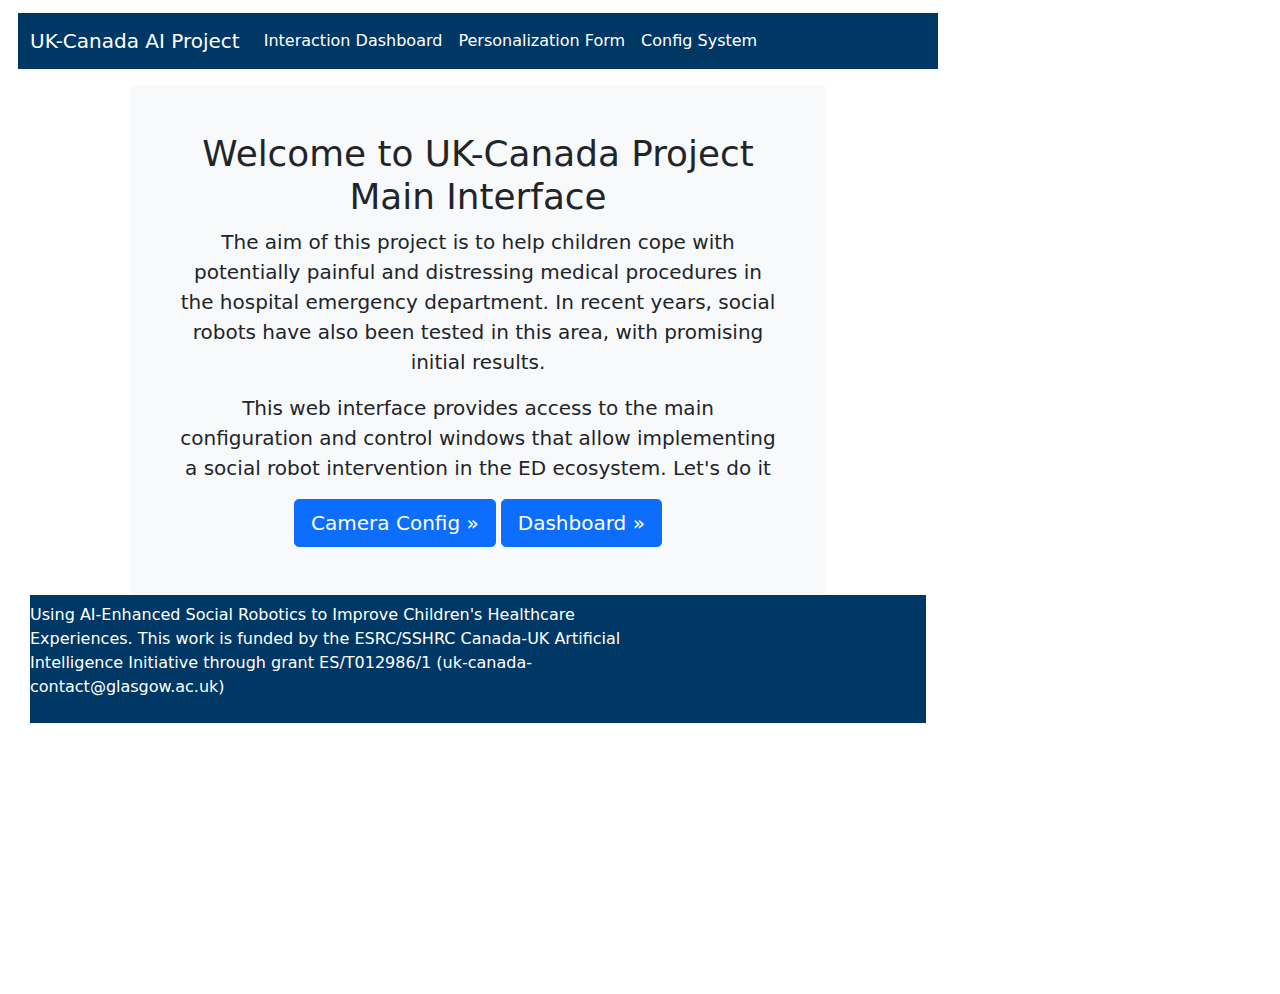
<file: web_gui/index.html>
<!DOCTYPE HTML>
<html>
<head>
	<style>
		p {
			font-size:	1.1em;
		}
		#output, #active_page {
			width:		920px;
			height:		850px;
			margin: 	5px 10px;
			padding:    0px;
			border:     0px
		}
		#shell  {
			width:		920px;
			height:		100px;
			margin: 	5px 10px;
			padding:    0px;
			border:     0px;
			overflow:	scroll;
		}
	</style>
</head>
<body>
	<iframe id="active_page" name="ActivePage" src="about:blank"></iframe>
	<iframe id="shell" name="myShell" src="about:blank"></iframe>

	<script>
		var ros_IP = "10.42.0.254";
		var naoqi= false;
		var t_doactivity = '5';
		var t_idle = '5';
		var t_pause = '5';
		var t_query_response = '5';
		var child_name = 'Sarah';
		var hospital_name = 'Hospital for Sick Children';
		var jet_name = 'tobojetuk';
		var rasp_name_a = 'toboraspuk-desktop';
		var rasp_name = 'toboraspuk';
		var rasp_pass = 'tobo2021';
		var passphrase = 'tobo2023';
		var jet_IP = '10.42.0.1';
		var nao_IP = '192.168.42.176'; 
		var recording_len = 35000;
		var url = "htmls/main.html";
		var shell_url = "http://"+ros_IP+":4200";
    
		sessionStorage.setItem('ros_IP',ros_IP);
		sessionStorage.setItem('jet_IP',jet_IP);
		sessionStorage.setItem('nao_IP',nao_IP);
		sessionStorage.setItem('naoip_checked',false);
		sessionStorage.setItem('jet_name',jet_name);
		sessionStorage.setItem('rasp_name',rasp_name);
		sessionStorage.setItem('naoqi', naoqi);
		sessionStorage.setItem('t_doactivity',t_doactivity);
		sessionStorage.setItem('t_query_response',t_query_response);
		sessionStorage.setItem('t_idle',t_idle);
		sessionStorage.setItem('t_pause',t_pause);
		sessionStorage.setItem('child_name',child_name);
		sessionStorage.setItem('hospital_name',hospital_name);
    	sessionStorage.setItem('recording_len',recording_len);
		// Receive response from shellinabox
		window.addEventListener("message", function(message) {
			// Allow messages only from shellinabox
			if (message.origin !== shell_url) {
				return;
			}

			// Handle response according to response type
			var decoded = JSON.parse(message.data);
			
			switch (decoded.type) {
			case "ready":
				// Shellinabox is ready to communicate and we will enable console output
				// by default.
				var message = JSON.stringify({
					type : 'output',
					data : 'enable'
				});
				shell.contentWindow.postMessage(message, shell_url);
				break;
			case "output" :
				// Append new output
				//console.log('Data = ' + decoded.data+'\n');
				if (decoded.data == rasp_name_a+' login: '){
				  var message = JSON.stringify({
				      type : 'input',
				      data : rasp_name+'\n'
	        });
		      shell.contentWindow.postMessage(message, shell_url);
				}
				if (decoded.data == 'Password: '){
				  var message = JSON.stringify({
				      type : 'input',
				      data : rasp_pass+'\n'
	        });
		      shell.contentWindow.postMessage(message, shell_url);
				}
				if (decoded.data == 'Enter passphrase for /home/'+rasp_name+'/.ssh/id_rsa: '){
				  var message = JSON.stringify({
				      type : 'input',
				      data : passphrase+'\n'
	        });
		      shell.contentWindow.postMessage(message, shell_url);
				}
				break;
			case "session" :
				console.log('Session status: ' + decoded.data);
			  if (decoded.data == 'closed'){
				  // Reload session status
				  var message = JSON.stringify({
				    type : 'reconnect'
			    });
			    shell.contentWindow.postMessage(message, shell_url);
				}
				break;
			}
		}, false);

		// Add url to our iframe after the event listener is installed.
		active_page.src = url;

	</script>

</body>
</html>
</file>
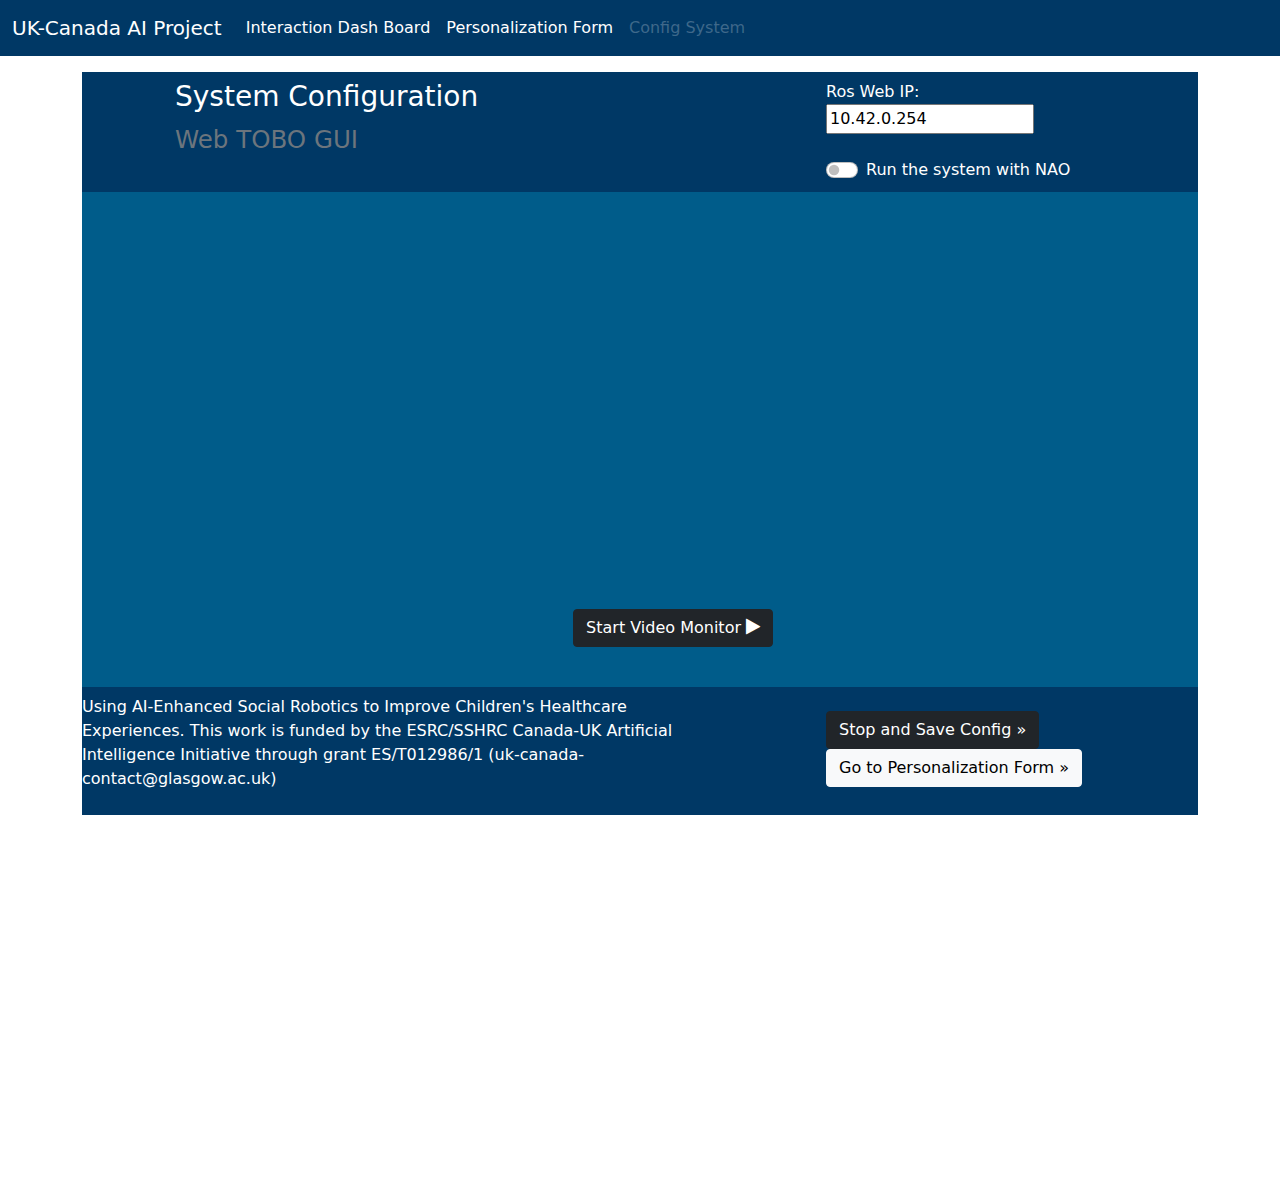
<file: web_gui/htmls/config.html>
<!doctype html>
<html lang="en">
  <head>
    <title>UK-Canada AI Project</title>
    <!-- Required meta tags -->
    <meta charset="utf-8">
    <meta name="viewport" content="width=device-width, initial-scale=1, shrink-to-fit=no">
    <meta name="author" content="Andres Ramirez, Alan Linsay">
    <meta name="description" content="UK-Canada Project main interface">
    <link rel="stylesheet" type="text/css" href="../css/base.css"/>
    <link rel="shortcut icon" type="image" href="../favicon.ico">
    <!-- Bootstrap CSS -->
    <link rel="stylesheet" href="../bootstrap-5.1.3/css/bootstrap.min.css" integrity="sha384-1BmE4kWBq78iYhFldvKuhfTAU6auU8tT94WrHftjDbrCEXSU1oBoqyl2QvZ6jIW3" crossorigin="anonymous">
    <!-- Font Awesome -->
    <link rel="stylesheet" href="../css/font-awesome-4.7.0/css/font-awesome.min.css">
    <link href="../css/navbar-top-fixed.css" rel="stylesheet">
  </head>
  
  <body>
    <script src="../scripts/hls.js"></script>
    <nav class="navbar navbar-expand-md fixed-top navbar-dark" style="background-color: #003865;">
        <div class="container-fluid">
          <a class="navbar-brand" href="main.html">UK-Canada AI Project</a>
          <button class="navbar-toggler" type="button" data-bs-toggle="collapse" data-bs-target="#navbarCollapse" aria-controls="navbarCollapse" aria-expanded="false" aria-label="Toggle navigation">
            <span class="navbar-toggler-icon"></span>
          </button>
          <div class="collapse navbar-collapse" id="navbarCollapse">
            <ul class="navbar-nav me-auto mb-2 mb-md-0">
              <li class="nav-item">
                <a class="nav-link active" aria-current="page" href="main_interaction.html">Interaction Dash Board</a>
              </li>
              <li class="nav-item">
                <a class="nav-link active" href="personalform.html">Personalization Form</a>
              </li>
              <li class="nav-item">
                <a class="nav-link disabled" href="config.html">Config System</a>
              </li>
            </ul>
          </div>
        </div>
    </nav>
    <div class="container-lg">
        <div class="box bg-4">
            <div class=" col-md-1"></div>
            <div class=" col-md-5">
                <h3>System Configuration</h3>
                <h3><small class="text-muted">Web TOBO GUI</small></h3>
            </div>
            <div class=" col-md-2">
            </div>
            <div class=" col-md-3">
                <label for="ros_ip">Ros Web IP:</label>
                <input type="text" value="10.42.0.254" id="ros_ip" name="ros_ip"><br><br>
                <div class="form-check form-switch">
                    <input class="form-check-input" type="checkbox" role="switch" id="naoqi_switch" onChange="onChange_config('switch')">
                    <label class="form-check-label" for="flexSwitchCheckChecked">Run the system with NAO</label>
                </div>
            </div>
            <div class=" col-md-1"></div>
        </div>
    </div>
    <div class="container-lg">
        <div class="box bg-2">
            <div class=" col-md-2"></div>
            <div class=" col-md-8">
                <video height="400" id="video"></video>
                <button onclick="start_video()" type="button" class="btn btn-dark">Start Video Monitor  <i class="fa fa-play" style="font-size:18px"></i></button>
            </div>
            <div class=" col-md-2"></div>
        </div>
    </div>

    <div class="container-lg">
        <div class="box bg-4">
            <div class=" col-md-7">
                <p>Using AI-Enhanced Social Robotics to Improve Children's Healthcare Experiences. 
                This work is funded by the ESRC/SSHRC Canada-UK Artificial Intelligence Initiative through grant ES/T012986/1
                (uk-canada-contact@glasgow.ac.uk)
                </p>
            </div>
            <div class=" col-md-1"></div>
            <div class=" col-md-4">
                <p></p>
                <button onclick="save_config()" type="button" class="btn btn-dark">Stop and Save Config &raquo;</button>
                <a id="go_dashboard" role="button" class="btn btn-light" href="personalform.html">Go to Personalization Form &raquo;</a>
            </div>
        </div>
    </div>
    <!-- Optional JavaScript -->
    <!-- jQuery first, then Popper.js, then Bootstrap JS -->
    <script src="../scripts/jquery-3.3.1.slim.min.js" integrity="sha384-q8i/X+965DzO0rT7abK41JStQIAqVgRVzpbzo5smXKp4YfRvH+8abtTE1Pi6jizo" crossorigin="anonymous"></script>
    <script src="../bootstrap-5.1.3/js/bootstrap.bundle.min.js" integrity="sha384-ka7Sk0Gln4gmtz2MlQnikT1wXgYsOg+OMhuP+IlRH9sENBO0LRn5q+8nbTov4+1p" crossorigin="anonymous"></script>
  </body>
  <script src="../scripts/roslib.min.js"></script>
  <script src="../scripts/eventemitter2.min.js"></script>
  <script src="../scripts/config_manager.js"></script> 
</html>
</file>
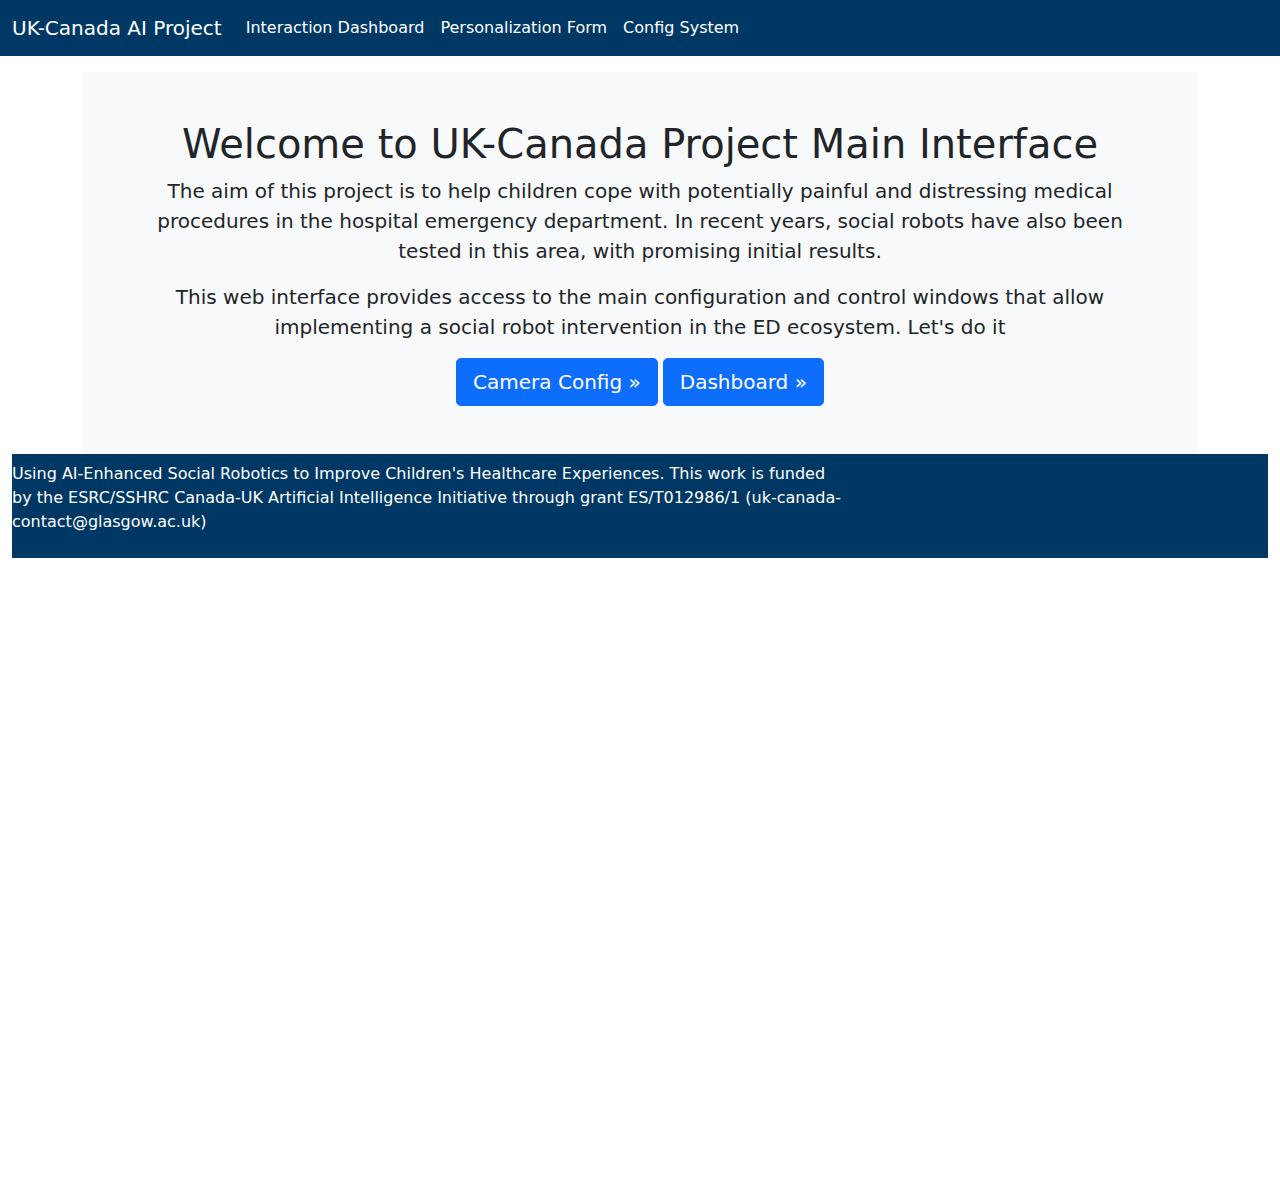
<file: web_gui/htmls/main.html>
<!doctype html>
<html lang="en">
  <head>
    <title>UK-Canada AI Project</title>
    <!-- Required meta tags -->
    <meta charset="utf-8">
    <meta name="viewport" content="width=device-width, initial-scale=1, shrink-to-fit=no">
    <meta name="author" content="Andres Ramirez, Alan Linsay">
    <meta name="description" content="UK-Canada Project main interface">
 
    <link rel="shortcut icon" type="image" href="../favicon.ico">
    <link rel="stylesheet" type="text/css" href="../css/base.css"/>
    <!-- Bootstrap CSS -->
    <link rel="stylesheet" href="../bootstrap-5.1.3/css/bootstrap.min.css" integrity="sha384-1BmE4kWBq78iYhFldvKuhfTAU6auU8tT94WrHftjDbrCEXSU1oBoqyl2QvZ6jIW3" crossorigin="anonymous">
    <script src="../bootstrap-5.1.3/js/bootstrap.bundle.min.js" integrity="sha384-ka7Sk0Gln4gmtz2MlQnikT1wXgYsOg+OMhuP+IlRH9sENBO0LRn5q+8nbTov4+1p" crossorigin="anonymous"></script>
    <script src="../scripts/jquery-3.3.1.slim.min.js" integrity="sha384-q8i/X+965DzO0rT7abK41JStQIAqVgRVzpbzo5smXKp4YfRvH+8abtTE1Pi6jizo" crossorigin="anonymous"></script>
    <!-- Font Awesome -->
    <link rel="stylesheet" href="../css/font-awesome-4.7.0/css/font-awesome.min.css">

    <style>
      .bd-placeholder-img {
        font-size: 1.125rem;
        text-anchor: middle;
        -webkit-user-select: none;
        -moz-user-select: none;
        user-select: none;
      }

      @media (min-width: 768px) {
        .bd-placeholder-img-lg {
          font-size: 3.5rem;
        }
      }

      .b-example-divider {
        height: 3rem;
        background-color: rgba(0, 0, 0, .1);
        border: solid rgba(0, 0, 0, .15);
        border-width: 1px 0;
        box-shadow: inset 0 .5em 1.5em rgba(0, 0, 0, .1), inset 0 .125em .5em rgba(0, 0, 0, .15);
      }

      .b-example-vr {
        flex-shrink: 0;
        width: 1.5rem;
        height: 100vh;
      }

      .bi {
        vertical-align: -.125em;
        fill: currentColor;
      }

      .nav-scroller {
        position: relative;
        z-index: 2;
        height: 2.75rem;
        overflow-y: hidden;
      }

      .nav-scroller .nav {
        display: flex;
        flex-wrap: nowrap;
        padding-bottom: 1rem;
        margin-top: -1px;
        overflow-x: auto;
        text-align: center;
        white-space: nowrap;
        -webkit-overflow-scrolling: touch;
      }
    </style>

    
    <!-- Custom styles for this template -->
    <link href="../css/navbar-top-fixed.css" rel="stylesheet">
  </head>
  <body>
    
    <nav class="navbar navbar-expand-md fixed-top navbar-dark" style="background-color: #003865;">
      <div class="container-fluid">
        <a class="navbar-brand" href="main.html">UK-Canada AI Project</a>
        <button class="navbar-toggler" type="button" data-bs-toggle="collapse" data-bs-target="#navbarCollapse" aria-controls="navbarCollapse" aria-expanded="false" aria-label="Toggle navigation">
          <span class="navbar-toggler-icon"></span>
        </button>
        <div class="collapse navbar-collapse" id="navbarCollapse">
          <ul class="navbar-nav me-auto mb-2 mb-md-0">
            <li class="nav-item">
              <a class="nav-link active" aria-current="page" href="main_interaction.html">Interaction Dashboard</a>
            </li>
            <li class="nav-item">
              <a class="nav-link active" href="personalform.html">Personalization Form</a>
            </li>
            <li class="nav-item">
              <a class="nav-link active" href="config.html">Config System</a>
            </li>
          </ul>
        </div>
      </div>
    </nav>

    <main class="container">
      <div class="bg-light p-5 rounded">
        <h1>Welcome to UK-Canada Project Main Interface</h1>
        <p class="lead">The aim of this project is to help children cope with potentially painful and distressing medical procedures in the hospital emergency department. In recent years, social robots have also been tested in this area, with promising initial results.</p>
        <p class="lead">This web interface provides access to the main configuration and control windows that allow implementing a social robot intervention in the ED ecosystem. Let's do it</p>
        <a class="btn btn-lg btn-primary" href="config.html" role="button">Camera Config &raquo;</a>
        <a class="btn btn-lg btn-primary" href="main_interaction.html" role="button">Dashboard &raquo;</a>
      </div>
    </main>

    <div class="container-fluid">
      <div class="box bg-4">
          <div class=" col-md-8">
              <p>Using AI-Enhanced Social Robotics to Improve Children's Healthcare Experiences. 
              This work is funded by the ESRC/SSHRC Canada-UK Artificial Intelligence Initiative through grant ES/T012986/1
              (uk-canada-contact@glasgow.ac.uk)
              </p>
          </div>
          <div class=" col-md-4"></div>
      </div>
    </div>
  </body>
</html>
</file>
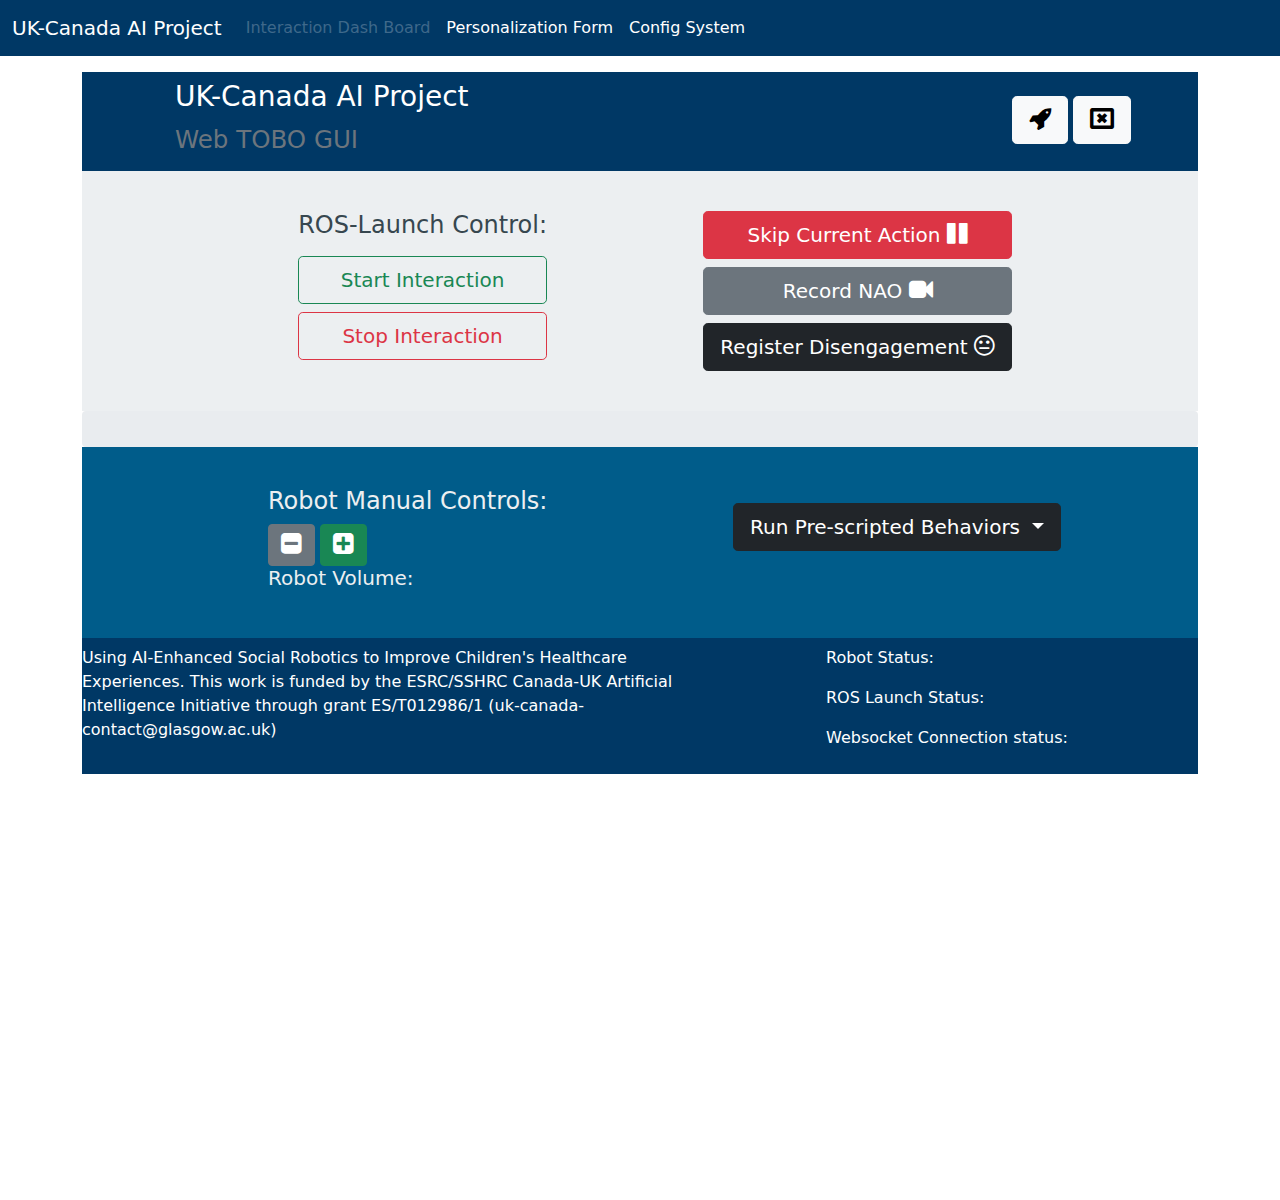
<file: web_gui/htmls/main_interaction.html>
<!doctype html>
<html lang="en">
  <head>
    <title>UK-Canada AI Project</title>
    <!-- Required meta tags -->
    <meta charset="utf-8">
    <meta name="viewport" content="width=device-width, initial-scale=1, shrink-to-fit=no">
    <meta name="author" content="Andres Ramirez, Alan Linsay">
    <meta name="description" content="UK-Canada Project main interface">
    <link rel="stylesheet" type="text/css" href="../css/base.css"/>
    <link rel="shortcut icon" type="image" href="../favicon.ico">
    <!-- Bootstrap CSS -->
    <link rel="stylesheet" href="../bootstrap-5.1.3/css/bootstrap.min.css" integrity="sha384-1BmE4kWBq78iYhFldvKuhfTAU6auU8tT94WrHftjDbrCEXSU1oBoqyl2QvZ6jIW3" crossorigin="anonymous">
    <!-- Font Awesome -->
    <link rel="stylesheet" href="../css/font-awesome-4.7.0/css/font-awesome.min.css">
    <link href="../css/navbar-top-fixed.css" rel="stylesheet">
  </head>
  
  <body>
    <nav class="navbar navbar-expand-md fixed-top navbar-dark" style="background-color: #003865;">
        <div class="container-fluid">
          <a class="navbar-brand" href="main.html">UK-Canada AI Project</a>
          <button class="navbar-toggler" type="button" data-bs-toggle="collapse" data-bs-target="#navbarCollapse" aria-controls="navbarCollapse" aria-expanded="false" aria-label="Toggle navigation">
            <span class="navbar-toggler-icon"></span>
          </button>
          <div class="collapse navbar-collapse" id="navbarCollapse">
            <ul class="navbar-nav me-auto mb-2 mb-md-0">
              <li class="nav-item">
                <a class="nav-link disabled" aria-current="page" href="htmls/main_interaction.html">Interaction Dash Board</a>
              </li>
              <li class="nav-item">
                <a class="nav-link active" href="personalform.html">Personalization Form</a>
              </li>
              <li class="nav-item">
                <a class="nav-link active" href="config.html">Config System</a>
              </li>
            </ul>
          </div>
        </div>
    </nav>
    <div class="container-lg">
        <div class="box bg-4">
            <div class=" col-md-1"></div>
            <div class=" col-md-5">
                <h3>UK-Canada AI Project</h3>
                <h3><small class="text-muted">Web TOBO GUI</small></h3>
            </div>
            <div class=" col-md-3"></div>
            <div class=" col-md-1">
                <p> </p>
                <i class="fa"> <span id="battery"> </span> </i>
            </div>
            <div class=" col-md-2">
                <p> </p>
                <button id="ros_connect"  onclick="launch_naoqi()" type="button" class="btn btn-light btn-lg"><i class="fa fa-rocket" aria-hidden="true" style="font-size:24px"></i></button>
                <button id="ros_disconnect" onclick="stop_naoqi()" type="button" class="btn btn-light btn-lg"><i class="fa fa-window-close-o" aria-hidden="true" style="font-size:24px"></i></button>
            </div>
        </div>
    </div>
    
    <div class="container-lg">
        <div class="box bg-1">
                <div class=" col-md-1"></div>
                <div class=" col-md-4">
                    <div class="d-grid gap-2 justify-content-md-end">
                        <h4>ROS-Launch Control:</h4>
                        <button onclick="launch_run()" type="button" class="btn btn-outline-success btn-lg">Start Interaction</button>
                        <button onclick="launch_kill()" type="button" class="btn btn-outline-danger btn-lg">Stop Interaction</button>
                    </div>
                </div>
                <div class=" col-md-5">
                    <div class="d-grid gap-2 justify-content-md-end">
                        <button onclick="stop_nao()" type="button" class="btn btn-danger btn-lg">Skip Current Action <i class="fa fa-pause" style="font-size:24px"></i></button>
                        <button id="record" onclick="record_nao(70000)" type="button" class="btn btn-secondary btn-lg">Record NAO <i class="fa fa-video-camera" style="font-size:24px"></i></button>
                        <button id="disengagement" onclick="register_disengagement()" type="button" class="btn btn-dark btn-lg">Register Disengagement <i class="fa fa-meh-o" style="font-size:24px"></i></button>
                    </div>
                </div>
                <div class=" col-md-2"></div>
        </div>
        <div class="progress" style="height: 36px;">
            <div id="procedure_progress" class="progress-bar progress-bar-striped bg-info" role="progressbar" style="width: 0%; font-size:large;" aria-valuenow="0" aria-valuemin="0" aria-valuemax="100"> </div>
        </div>
    </div>
    <div class="container-lg">
        <div class="box bg-2">
            <div class=" col-md-2"></div>
            <div class="col-md-5">
                <h4>Robot Manual Controls:</h4>
                <button onclick="change_volume(-5.0)" type="button" class="btn btn-secondary"> <i class="fa fa-minus-square" style="font-size:24px"></i></button>
                <button onclick="change_volume(5.0)" type="button" class="btn btn-success"><i class="fa fa-plus-square" style="font-size:24px"></i></button>
                <h5>Robot Volume: <span id="nao_volume"></span></h5>
                <!--h5><i class="fa fa-smile-o" aria-hidden="true" style="font-size:36px; color: green"></i> 
                    &nbsp;Anxiety&nbsp;
                    <i class="fa fa-meh-o" aria-hidden="true" style="font-size:36px; color: yellow"></i>
                    &nbsp;Perception&nbsp;
                    <i class="fa fa-frown-o" aria-hidden="true" style="font-size:36px; color: red"></i>
                </h5>
                <input type="range" min="0" max="100" class="form-range" id="anxiety-level" onchange="onchange_anxiety(this.value)"-->
            </div>
            <div class="col-md-5">
                <h5> </h5>
                <p> </p>
                <div class="btn-group">
                    <button class="btn btn-dark dropdown-toggle btn-lg" type="button" id="dropdownMenu2" data-bs-toggle="dropdown" aria-expanded="false">
                        Run Pre-scripted Behaviors
                    </button>
                    <ul class="dropdown-menu dropdown-menu-end" aria-labelledby="dropdownMenu2">
                        <li><button onclick="behavior_nao('bruno/behavior_1')" class="dropdown-item" type="button">We don't talk about bruno dance</button></li>
                        <li><button onclick="behavior_nao('look/behavior_1')" class="dropdown-item" type="button">Made you look dance</button></li>
                        <li><button onclick="behavior_nao('bam/behavior_1')" class="dropdown-item" type="button">Bam Bam Dance</button></li>
                        <li><button onclick="behavior_nao('shakeit/behavior_1')" class="dropdown-item" type="button">Shake it off dance</button></li>
                        <li><button onclick="behavior_nao('arm_dance/behavior_1')" class="dropdown-item" type="button">Arm Dance</button></li>
                        <li><button onclick="behavior_nao('happy/behavior_1')" class="dropdown-item" type="button">Happy song (Pharell W.)</button></li>
                        <li><button onclick="behavior_nao('calmdown/behavior_1')" class="dropdown-item" type="button">Calm Down song</button></li>
                        <li><button onclick="behavior_nao('asitwas/behavior_1')" class="dropdown-item" type="button">As it was song</button></li>
                        <li><button onclick="behavior_nao('idontcare/behavior_1')" class="dropdown-item" type="button">I dont care song</button></li>
                        <li><button onclick="behavior_nao('whatdoyoumean/behavior_1')" class="dropdown-item" type="button">What do you mean song</button></li>
                        <li><button onclick="behavior_nao('blindinglights/behavior_1')" class="dropdown-item" type="button">Blinding lights song</button></li>
                        <li><button onclick="behavior_nao('babyshark/behavior_1')" class="dropdown-item" type="button">Baby Shark song</button></li>
                        <li><button onclick="behavior_nao('oldmacdonald/behavior_1')" class="dropdown-item" type="button">Old MacDonald song</button></li>
                        <li><button onclick="behavior_nao('fivemonkeys/behavior_1')" class="dropdown-item" type="button">Five Little Monkeys song</button></li>
                        <li><button onclick="behavior_nao('macarena_2/behavior_1')" class="dropdown-item" type="button">Macarena</button></li>
                        <li><button onclick="behavior_nao('happyandyouknow/behavior_1')" class="dropdown-item" type="button">Happy and you Know song</button></li>
                        <li><button onclick="behavior_nao('saxophone/behavior_1')" class="dropdown-item" type="button">Saxophone performance</button></li>
                        <li><button onclick="behavior_nao('guitar/behavior_1')" class="dropdown-item" type="button">Guitar performance</button></li>
                        <li><button onclick="behavior_nao('taichi/taichi')" class="dropdown-item" type="button">Taichi</button>
                        <li><button onclick="behavior_nao('twinklestar/behavior_1')" class="dropdown-item" type="button">Twinkle star</button></li>
                        <li><button onclick="behavior_nao('breathing/behavior_1')" class="dropdown-item" type="button">Belly breathing</button></li>
                        <li><button onclick="behavior_nao('cookies/behavior_1')" class="dropdown-item" type="button">Smelling cookies</button></li>
                        <li><button onclick="behavior_nao('chocolate/behavior_1')" class="dropdown-item" type="button">Making hot chocolate</button></li>
                    </ul>
                </div>
            </div>
        </div>
    </div>
    <div class="container-lg">
        <div class="box bg-4">
            <div class=" col-md-7">
                <p>Using AI-Enhanced Social Robotics to Improve Children's Healthcare Experiences. 
                This work is funded by the ESRC/SSHRC Canada-UK Artificial Intelligence Initiative through grant ES/T012986/1
                (uk-canada-contact@glasgow.ac.uk)
                </p>
            </div>
            <div class=" col-md-1"></div>
            <div class=" col-md-4">
                <p>Robot Status: <span id="robot_status"></span></p>
                <p>ROS Launch Status: <span id="ros_status"></span></p>
                <p>Websocket Connection status: <span id="web_status"></span></p>
            </div>
        </div>
    </div>
    <!-- Modal Pop-up for interaction-manager request -->
    <div class="modal fade" id="requestModal" tabindex="-1" aria-labelledby="requestModalLabel" aria-hidden="true">
        <div class="modal-dialog modal-lg">
          <div class="modal-content">
            <div class="modal-header">
                    <h2 class="modal-title" id="requestModalLabel">Interaction Manager Request</h2>
                    <button type="button" class="btn-close" data-bs-dismiss="modal" aria-label="Close"></button>
            </div>
            <div class="modal-body">
                <div class="container-lg">
                    <div class="box bg-4">
                        <h4 class="modal-title" id="request_msg">'Please select between the following options'</h4>
                    </div>
                    <div class="box bg-2">
                        <div class="d-grid gap-2 col-6 mx-auto">
                            <button id='opt_1' onclick="pub_request('option1')" type="button" class="btn btn-light btn-lg">Option 1</button>
                            <button id='opt_2' onclick="pub_request('option2')" type="button" class="btn btn-info btn-lg">Option 2</button>
                        </div> 
                    </div>
                </div>
            </div>
            <div class="modal-footer">
                <h5><span id="timer"></span></h5>
            </div>
          </div>
        </div>
    </div>
    <div class="modal fade" id="naoipcheckModal" tabindex="-1" aria-labelledby="naoipcheckModalLabel" aria-hidden="true">
        <div class="modal-dialog modal-lg">
          <div class="modal-content">
            <div class="modal-header">
                    <h2 class="modal-title" id="naoipcheckModalLabel">NAO IP Check</h2>
            </div>
            <div class="modal-body">
                <div class="container-lg">
                    <div class="box bg-4">
                        <h4 class="modal-title" id="naoipcheck_msg">Please confirm the NAO IP pressing on the chest button before continue</h4>
                    </div>
                    <div class="box bg-2">
                        <div class="d-grid gap-2 col-6 mx-auto">
                            <input type="text" id="naoip_input" class="form-control" aria-describedby="nameHelpBlock" value="NAO IP">
                            <button id='naoipcheck_ok' onclick="naoipcheck_ok()" type="button" class="btn btn-info btn-lg">Continue &raquo;</button>
                        </div> 
                    </div>
                </div>
            </div>
            <div class="modal-footer">
                <h5><span id="timer"></span></h5>
            </div>
          </div>
        </div>
    </div>
    <!-- Optional JavaScript -->
    <!-- jQuery first, then Popper.js, then Bootstrap JS -->
    <script src="../scripts/jquery-3.3.1.slim.min.js" integrity="sha384-q8i/X+965DzO0rT7abK41JStQIAqVgRVzpbzo5smXKp4YfRvH+8abtTE1Pi6jizo" crossorigin="anonymous"></script>
    <script src="../bootstrap-5.1.3/js/bootstrap.bundle.min.js" integrity="sha384-ka7Sk0Gln4gmtz2MlQnikT1wXgYsOg+OMhuP+IlRH9sENBO0LRn5q+8nbTov4+1p" crossorigin="anonymous"></script>
  </body>
  <script src="../scripts/roslib.min.js"></script>
  <script src="../scripts/eventemitter2.min.js"></script>
  <script src="../scripts/interaction_manager.js"></script> 
</html>
</file>
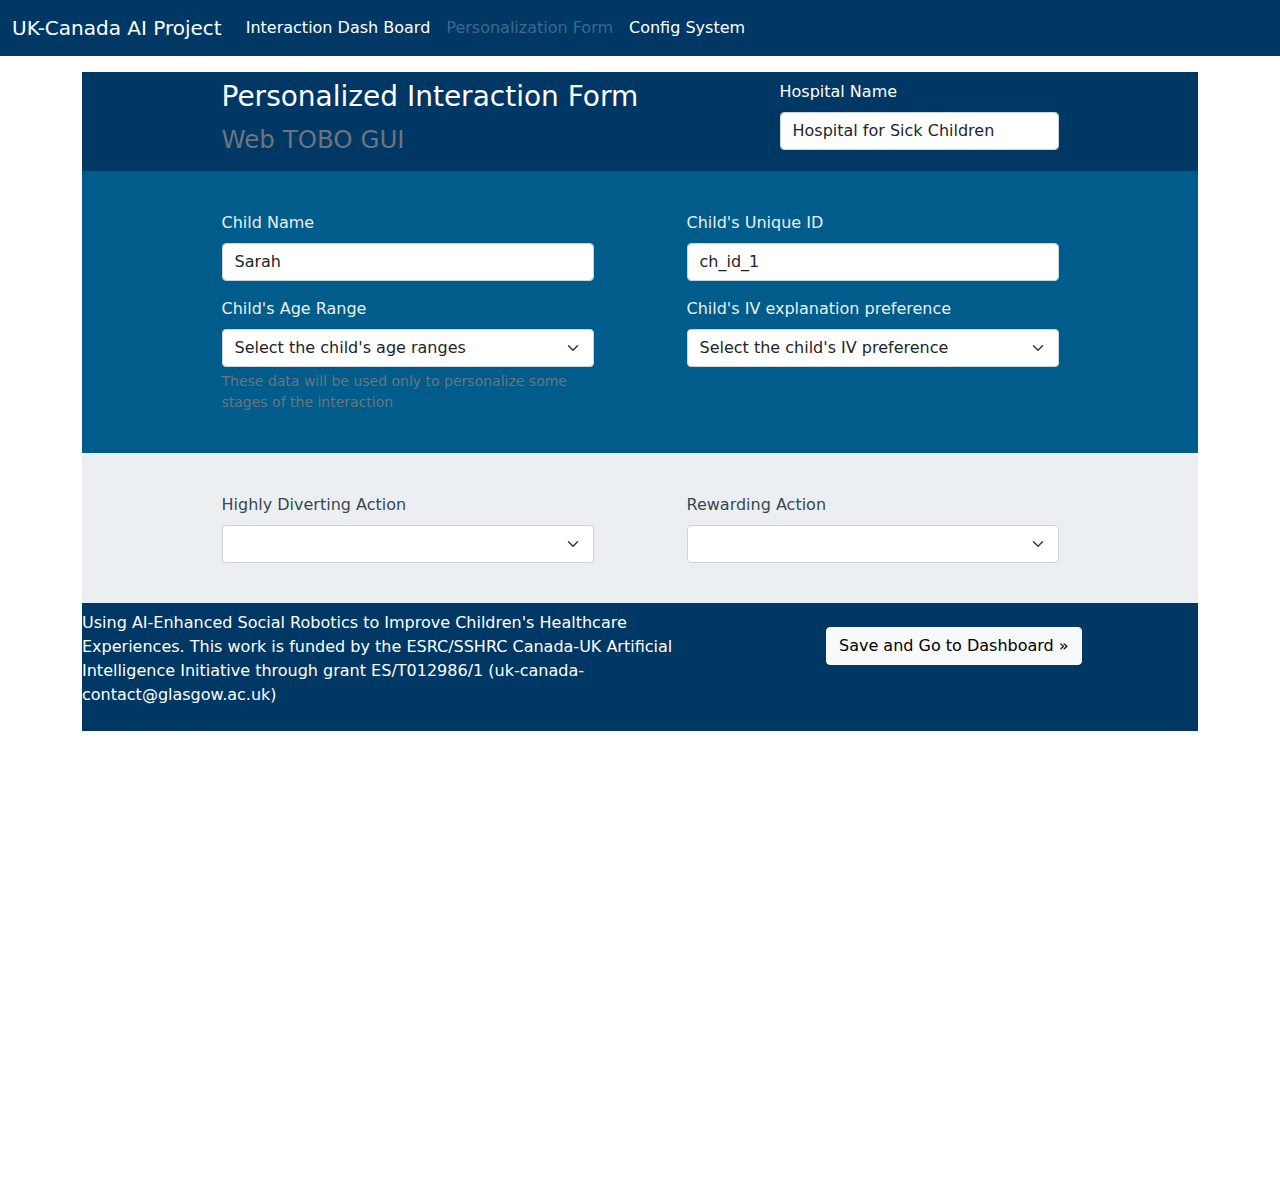
<file: web_gui/htmls/personalform.html>
<!doctype html>
<html lang="en">
  <head>
    <title>UK-Canada AI Project</title>
    <!-- Required meta tags -->
    <meta charset="utf-8">
    <meta name="viewport" content="width=device-width, initial-scale=1, shrink-to-fit=no">
    <meta name="author" content="Andres Ramirez, Alan Linsay">
    <meta name="description" content="UK-Canada Project main interface">
    <link rel="stylesheet" type="text/css" href="../css/base.css"/>
    <link rel="shortcut icon" type="image" href="../favicon.ico">
    <!-- Bootstrap CSS -->
    <link rel="stylesheet" href="../bootstrap-5.1.3/css/bootstrap.min.css" integrity="sha384-1BmE4kWBq78iYhFldvKuhfTAU6auU8tT94WrHftjDbrCEXSU1oBoqyl2QvZ6jIW3" crossorigin="anonymous">
    <!-- Font Awesome -->
    <link rel="stylesheet" href="../css/font-awesome-4.7.0/css/font-awesome.min.css">
    <link href="../css/navbar-top-fixed.css" rel="stylesheet">
  </head>
  
  <body>
    <nav class="navbar navbar-expand-md fixed-top navbar-dark" style="background-color: #003865;">
        <div class="container-fluid">
          <a class="navbar-brand" href="main.html">UK-Canada AI Project</a>
          <button class="navbar-toggler" type="button" data-bs-toggle="collapse" data-bs-target="#navbarCollapse" aria-controls="navbarCollapse" aria-expanded="false" aria-label="Toggle navigation">
            <span class="navbar-toggler-icon"></span>
          </button>
          <div class="collapse navbar-collapse" id="navbarCollapse">
            <ul class="navbar-nav me-auto mb-2 mb-md-0">
              <li class="nav-item">
                <a class="nav-link active" aria-current="page" href="main_interaction.html">Interaction Dash Board</a>
              </li>
              <li class="nav-item">
                <a class="nav-link disabled" href="personalform.html">Personalization Form</a>
              </li>
              <li class="nav-item">
                <a class="nav-link active" href="config.html">Config System</a>
              </li>
            </ul>
          </div>
        </div>
    </nav>
    <div class="container-lg">
        <div class="box bg-4">
            <div class=" col-md-1"></div>
            <div class=" col-md-5">
                <h3>Personalized Interaction Form</h3>
                <h3><small class="text-muted">Web TOBO GUI</small></h3>
            </div>
            <div class=" col-md-1">
            </div>
            <div class=" col-md-3">
                <label for="hospitalname" class="form-label">Hospital Name</label>
                <input type="text" id="hospitalname" class="form-control" aria-describedby="nameHelpBlock" value="Hospital for Sick Children">
            </div>
            <div class=" col-md-1"></div>
        </div>
    </div>
    
    <div class="container-lg">
        <div class="box bg-2">
            <div class=" col-md-1"></div>
            <div class="col-md-4">
                <form>    
                    <label for="inputname" class="form-label">Child Name</label>
                    <input type="text" id="inputname" class="form-control" aria-describedby="nameHelpBlock" value="Sarah">
                    <p></p>
                    <label for="selectage" class="form-label">Child's Age Range</label>
                    <select id="selectage" class="form-select"  aria-describedby="ageHelpBlock" onchange="firstfillSelects()">
                        <option selected>Select the child's age ranges</option>
                        <option value="false">Younger child (5-7)</option>
                        <option value="true">Older child (8-11)</option>
                    </select>
                    <div id="ageHelpBlock" class="form-text">These data will be used only to personalize some stages of the interaction</div>
                </form>
            </div>
            <div class="col-md-1"></div>
            <div class="col-md-4">
                <form>
                    <label for="selectgender" class="form-label">Child's Unique ID</label>
                    <input type="text" id="inputid" class="form-control" aria-describedby="idHelpBlock" value="ch_id_1">
                    <p></p>
                    <label for="selectiv" class="form-label">Child's IV explanation preference</label>
                    <select id="selectiv" class="form-select"  aria-describedby="ivHelpBlock">
                        <option selected>Select the child's IV preference</option>
                        <option value="true">Explain</option>
                        <option value="false">Skip</option>
                    </select>
                </form>   
            </div>
            <div class=" col-md-1"></div>
        </div>
        <div class="box bg-1">
            <div class=" col-md-1"></div>
            <div class="col-md-4">
                <form>    
                    <!--label for="selectbreathing" class="form-label">Breathing Action</label>
                    <select id="selectbreathing" class="form-select"  aria-describedby="breathingHelpBlock">
                        <option selected>Select a breathing exercise</option>
                        <option value="belly">Belly breathing</option>
                        <option value="cookies">Smelling cookies</option>
                        <option value="chocolate">Making hot chocolate</option>
                    </select>
                    <p></p>
                    <label for="selectrelaxing" class="form-label">Relaxing Action</label>
                    <select id="selectrelaxing" class="form-select"  aria-describedby="relaxingHelpBlock">
                        <option selected>Select a relaxing activity</option>
                        <option value="taichi">Taichi</option>
                        <option value="twinklestar">Twinkle star</option>
                    </select>
                    <p></p-->
                    <label for="selectmagic" class="form-label">Highly Diverting Action</label>
                    <select id="selectmagic" class="form-select"  aria-describedby="magicHelpBlock" onchange="updateOtherSelects(this)">
                    </select>
                </form>
            </div>
            <div class=" col-md-1"></div>
            <div class="col-md-4">
                <form>
                    <label for="selectrewarding" class="form-label">Rewarding Action</label>
                    <select id="selectrewarding" class="form-select"  aria-describedby="rewardingHelpBlock" onchange="updateOtherSelects(this)">
                    </select>
                    <!--p></p>
                    <label for="selectdance" class="form-label">Diverting Dance Action</label>
                    <select id="selectdance" class="form-select"  aria-describedby="danceHelpBlock" onchange="updateOtherSelects(this)">
                    </select>
                    <p></p>
                    <label for="selectsong" class="form-label">Diverting Song Action</label>
                    <select id="selectsong" class="form-select"  aria-describedby="songHelpBlock" onchange="updateOtherSelects(this)">
                    </select-->
                </form>   
            </div>
            <div class=" col-md-1"></div>
        </div>
    </div>

    <div class="container-lg">
        <div class="box bg-4">
            <div class=" col-md-7">
                <p>Using AI-Enhanced Social Robotics to Improve Children's Healthcare Experiences. 
                This work is funded by the ESRC/SSHRC Canada-UK Artificial Intelligence Initiative through grant ES/T012986/1
                (uk-canada-contact@glasgow.ac.uk)
                </p>
            </div>
            <div class=" col-md-1"></div>
            <div class=" col-md-4">
                <p></p>
                <a id="go_dashboard" onclick="save_form()" role="button" class="btn btn-light" href="main_interaction.html">Save and Go to Dashboard &raquo;</a>
            </div>
        </div>
    </div>
    <script>
        var ros_IP = sessionStorage.getItem('ros_IP');
        var url = "http://"+ros_IP+":4200/";
        let winObj = window.parent;
        var temp_url = winObj.document.getElementById("shell").src;
        var behave_list = [
            {value: "bruno", text: "We don't talk about bruno dance"},
            {value: "look", text: "Made you look dance"},
            {value: "bam", text: "Bam Bam dance"},
            {value: "shakeit", text: "Shake it off dance"},
            {value: "macarena", text: "Macarena dance"},
            {value: "armdance", text: "Arm dance"},
            {value: "happy", text: "Happy song (Pharell W.)"},
            {value: "calmdown", text: "Calm Down song"},
            {value: "babyshark", text: "Baby Shark song"},
            {value: "fivemonkeys", text: "Five Little Monkeys song"},
            {value: "happyandyouknow", text: "Happy and you Know song"},
            {value: "saxophone", text: "Saxophone song"},
            {value: "guitar", text: "Guitar song"},
            {value: "asitwas", text: "As it was song"},
            {value: "idontcare", text: "I dont care song"},
            {value: "whatdoyoumean", text: "What do you mean song"},
            {value: "blindinglights", text: "Blinding lights song"}
        ]; 
        
        var init_select_list = [
            {id:"selectmagic", initial_op: "Select a higly diverting activity"},
            {id: "selectrewarding", initial_op: "Select a rewarding activity"},
        ]
        
        // Function to initialize a select element with options
        function fillSelects(selects, options) {
            for (var j = 0; j < selects.length; j++) {
                var select = document.getElementById(selects[j].id);
                select.innerHTML = "";
                var option = document.createElement("option");
                option.text = selects[j].initial_op;
                select.add(option);
                for (var i = 0; i < options.length; i++) {
                    var option = document.createElement("option");
                    option.value = options[i].value;
                    option.text = options[i].text;
                    select.add(option);
                }
            }
        }
        // Function to initialize a select element with options
        function firstfillSelects() {
            select_list = init_select_list;
            fillSelects(select_list,behave_list);
        }
        if (temp_url !== url){
            winObj.document.getElementById("shell").src = url;
        }
        var message = JSON.stringify({
				    type : 'session'
		});
		winObj.document.getElementById("shell").contentWindow.postMessage(message, url);
        
        function updateOtherSelects(selectedSelect) {
            var selectedId = selectedSelect.id;
            var selectedValue = selectedSelect.value;
            behave_list = behave_list.filter(option => option.value !== selectedValue);
            select_list = select_list.filter(select => select.id !== selectedId);
            fillSelects(select_list,behave_list);
        }

        function save_form() {
            //var breathing = document.getElementById("selectbreathing").value;
            //var relaxing = document.getElementById("selectrelaxing").value;
            var magic = document.getElementById("selectmagic").value;
            var rewarding = document.getElementById("selectrewarding").value;
            //var dance = document.getElementById("selectdance").value;
            //var song = document.getElementById("selectsong").value;
            var age = document.getElementById("selectage").value;
            var iv = document.getElementById("selectiv").value;
            var message = JSON.stringify({
				      type : 'input',
				      data : 'python catkin_ws/src/tobouk_web_gui/scripts/personalactions.py '+magic+' '+rewarding+' '+age+' '+iv+'\n'
		    });
            winObj.document.getElementById("shell").contentWindow.postMessage(message, url);
            
            console.log('Starting save form funtion');
            sessionStorage.setItem('child_name', document.getElementById('inputname').value);
            sessionStorage.setItem('hospital_name', document.getElementById('hospitalname').value);
            sessionStorage.setItem('child_id', document.getElementById('inputid').value);
            sessionStorage.setItem('child_age', document.getElementById('selectage').value);
        }
    </script>
    <!-- Optional JavaScript -->
    <!-- jQuery first, then Popper.js, then Bootstrap JS -->
    <script src="../scripts/jquery-3.3.1.slim.min.js" integrity="sha384-q8i/X+965DzO0rT7abK41JStQIAqVgRVzpbzo5smXKp4YfRvH+8abtTE1Pi6jizo" crossorigin="anonymous"></script>
    <script src="../bootstrap-5.1.3/js/bootstrap.bundle.min.js" integrity="sha384-ka7Sk0Gln4gmtz2MlQnikT1wXgYsOg+OMhuP+IlRH9sENBO0LRn5q+8nbTov4+1p" crossorigin="anonymous"></script>
  </body>
  <script src="../scripts/roslib.min.js"></script>
  <script src="../scripts/eventemitter2.min.js"></script>
</html>
</file>
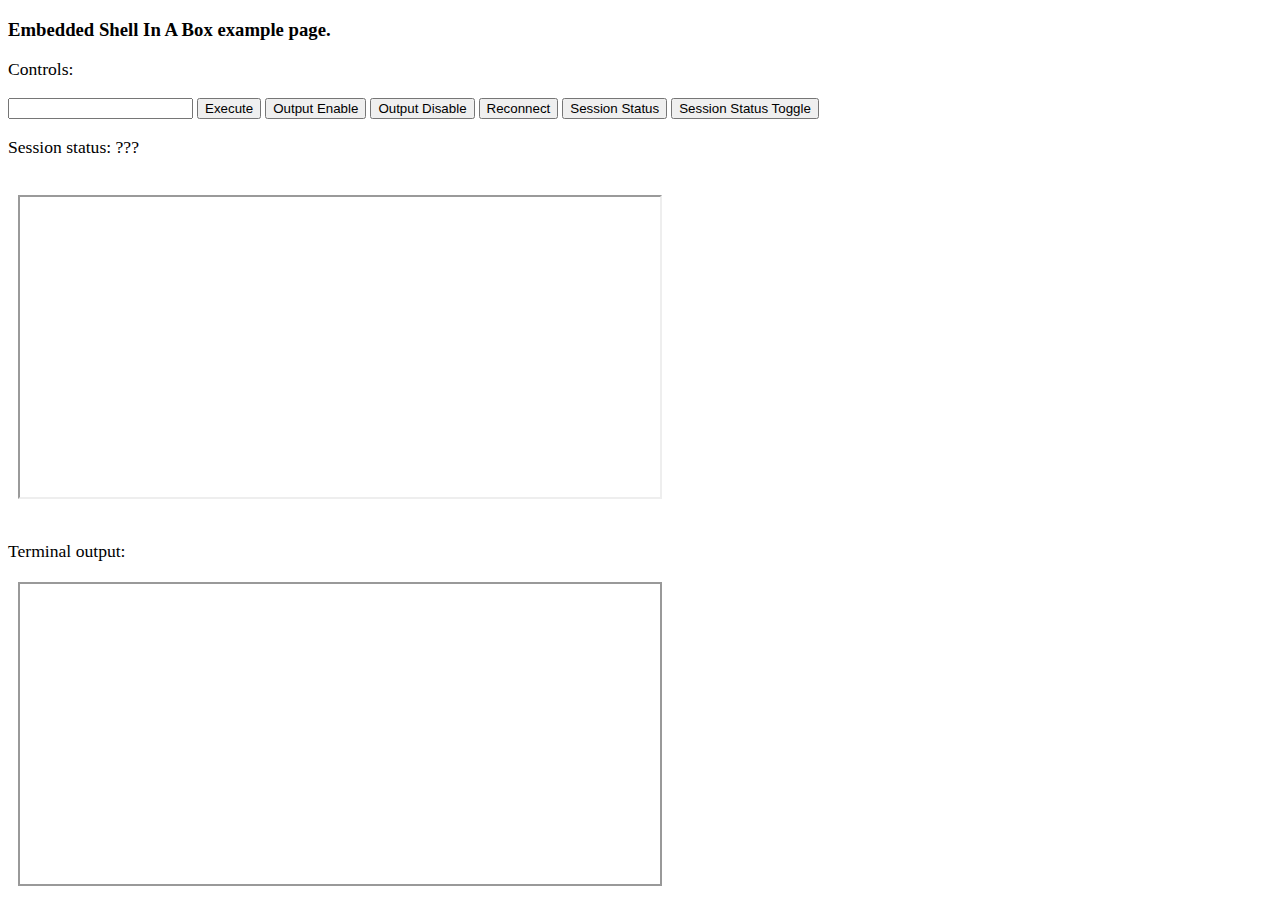
<file: web_gui/htmls/shellinabox_embedded.html>
<!DOCTYPE HTML>
<!--
	##
	# Example page with embedded Shell In A Box.
	#
	On this page we can see how Shell In A Box can be embedded in another page and
	how can we comunicate with it.
	##
	# Server Side
	#
	For communication with Shell In A Box we need to set '-m' (messages-origin)
	command line option with appropriate messages origin. Origin should be set to
	URL of parent (this) window. If origin is set to '*' Shell In A Box won't check
	origin on received messages. This is usually unsafe option.
	Command line example:
		shellinaboxd -p 4200 -m 'https://192.168.1.150'
	##
	# Client Side
	#
	Shell In A Box accepts messages formatted as JSON strings with 'type' and 'data'
	fields. Messages with same format can be passed back to parent (this) window.
	Message example:
		var message = JSON.stringify({
			type : "message type",
			data : "additional data"
		});
	Messages are passed with function postMessage() and are received in "message"
	events.
	Following types of message can be sent to shellinabox:
	* input
		writes content of data field to terminal
	* output
		enables passing of output to parent window (data field must be set
		to enable, disable or toggle)
	* session
		request sessions status
	* onsessionchange
		enables passing session status to parent window (data field must be
		set to enable, disable or toggle)
	* reconnect
		reconnects the terminal
	Following types of messages can be received from shellinabox:
	* ready
		signals that shellinabox is ready to send and receive messages
	* output
		data field contains terminal output
	* session
		data field contains session status (alive or closed)
	Example for passing command to Shell In A Box frame:
		iframe.contentWindow.postMessage(JSON.stringify({
			type : "input",
			data : "ls -l\n"
		}), "https://192.168.1.150:4200");
	Please note that message passing and JSON operations are only supported on moderen
	browsers.
	##
	# Info
	#
	For working examples please see HTML and JS code bellow...
	For more info and browser limitations on iframe message passing please check:
	https://developer.mozilla.org/en-US/docs/Web/API/Window/postMessage
-->
<html>
<head>
	<style>
		p {
			font-size:	1.1em;
		}
		#shell, #output {
			width:		640px;
			height:		300px;
			margin: 	20px 10px;
		}
		#output {
			overflow:	scroll;
			border:		2px solid #999;
		}
	</style>
</head>
<body>

	<h3>
		Embedded Shell In A Box example page.
	</h3>

	<p>Controls:</p>
	<div>
		<input type="text"   id="input"></input>
		<input type="button" id="execute" value="Execute"></input>
		<input type="button" id="output-enable"  value="Output Enable"></input>
		<input type="button" id="output-disable" value="Output Disable"></input>
		<input type="button" id="reconnect" value="Reconnect"></input>
		<input type="button" id="session-reload" value="Session Status"></input>
		<input type="button" id="session-toggle" value="Session Status Toggle"></input>
	</div>

	<p id="session">Session status: ???</p>

	<!--
		Embedded shellinabox. In our case src attribute will be added with help
		of JS. -->
	<iframe id="shell" src=""></iframe>

	<!-- Ouput -->
	<p>Terminal output:</p>
	<pre id="output"></pre>

	<script>

		// Shellinabox url
		var url = "http://10.42.0.254:4200";

		var input   = document.getElementById("input");
		var iframe  = document.getElementById("shell");
		var output  = document.getElementById("output");
		var session = document.getElementById("session");

		document.getElementById("execute").addEventListener("click", function() {
			// Send input to shellinabox
			var message = JSON.stringify({
				type : 'input',
				data : input.value + '\n'
			});
			iframe.contentWindow.postMessage(message, url);
		});

		document.getElementById("output-enable").addEventListener("click", function() {
			// Enable output replay from shellinabox iframe
			var message = JSON.stringify({
				type : 'output',
				data : 'enable'
			});
			iframe.contentWindow.postMessage(message, url);
		});

		document.getElementById("output-disable").addEventListener("click", function() {
			// Disable output replay from shellinabox iframe
			var message = JSON.stringify({
				type : 'output',
				data : 'disable'
			});
			iframe.contentWindow.postMessage(message, url);
			// Clear output window
			output.innerHTML = '';
		});

		document.getElementById("session-reload").addEventListener("click", function() {
			// Request shellianbox session status
			var message = JSON.stringify({
				type : 'session'
			});
			iframe.contentWindow.postMessage(message, url);
		});

		document.getElementById("session-toggle").addEventListener("click", function() {
			// Toggles shellinabox session status reporting
			var message = JSON.stringify({
				type : 'onsessionchange',
				data : 'toggle'
			});
			iframe.contentWindow.postMessage(message, url);
		});

		document.getElementById("reconnect").addEventListener("click", function() {
			// Request shellianbox session status
			var message = JSON.stringify({
				type : 'reconnect'
			});
			iframe.contentWindow.postMessage(message, url);
		});

		// Receive response from shellinabox
		window.addEventListener("message", function(message) {

			// Allow messages only from shellinabox
			if (message.origin !== url) {
				return;
			}

			// Handle response according to response type
			var decoded = JSON.parse(message.data);
			switch (decoded.type) {
			case "ready":
				// Shellinabox is ready to communicate and we will enable console output
				// by default.
				var message = JSON.stringify({
					type : 'output',
					data : 'enable'
				});
				iframe.contentWindow.postMessage(message, url);
				break;
			case "output" :
				// Append new output
				console.log(decoded.data);
				if (decoded.data == "toboraspuk-desktop login: "){
				    var message = JSON.stringify({
				      type : 'input',
				      data : 'toboraspuk\n'
			      });
			      iframe.contentWindow.postMessage(message, url);
			      break;
				}
				if (decoded.data == "Password: "){
				    var message = JSON.stringify({
				      type : 'input',
				      data : 'tobo2021\n'
			      });
			      iframe.contentWindow.postMessage(message, url);
			      break;
				}
				output.innerHTML = output.innerHTML + decoded.data;
				break;
			case "session" :
				// Reload session status
				session.innerHTML = 'Session status: ' + decoded.data;
				break;
			}
		}, false);

		// Add url to our iframe after the event listener is installed.
		iframe.src = url;

	</script>

</body>
</html>
</file>
<file: web_gui/css/base.css>
*:after,
*:before {
	-webkit-box-sizing: border-box;
	box-sizing: border-box;
}
.cf:before,
.cf:after {
	content: '';
	display: table;
}
.cf:after {
	clear: both;
}
body {
	background: #cfd8dc;
	color: #37474f;
	font-weight: 400;
	font-size: 1em;
	font-family: Arial, sans-serif;
}
.support {
	font-weight: bold;
	padding: 2em 0 0 0;
	font-size: 1.4em;
	color: #ee2563;
	display: none;
}
.hidden {
	position: absolute;
	width: 0;
	height: 0;
	overflow: hidden;
	pointer-events: none;
}
.container {
	margin: 0 auto;
	text-align: center;
	overflow: hidden;
}
.content {
	padding: 2em 1em 5em;
	z-index: 1;
	max-width: 1000px;
	margin: 0 auto;
}
.content h2 {
	margin: 0 0 2em;
}
.content p {
	margin: 1em 0;
	padding: 0 0 2em;
	font-size: 0.85em;
}
/* Header */
.codrops-header {
	padding: 3em 190px 4em;
	letter-spacing: -1px;
}
.codrops-header h1 {
	font-weight: 200;
	font-size: 4em;
	line-height: 1;
	margin-bottom: 0;
}
.codrops-header h1 span {
	display: block;
	font-size: 40%;
	letter-spacing: 0;
	padding: 0.5em 0 1em 0;
	color: #A8B3B8;
}
.box {
	padding: 2.5em 0;
	display: -webkit-flex;
	display: -ms-flexbox;
	display: flex;
	-webkit-flex-wrap: wrap;
	-ms-flex-wrap: wrap;
	flex-wrap: wrap;
	-webkit-justify-content: center;
	justify-content: center;
}
/* Box colors */
.bg-1 {
	background: #ECEFF1;
	color: #37474f;
}
.bg-2 {
	background: #005C8A;
	color: #ECEFF1;
}
.bg-3 {
	background: #37474f;
	color: #fff;
}
.bg-4 {
    padding: 0.5em 0;
	background: #003865;
	color: #fff;
}
</file>
<file: web_gui/css/navbar-top-fixed.css>
/* Show it is fixed to the top */
body {
  min-height: 75rem;
  padding-top: 4.5rem;
}
</file>
